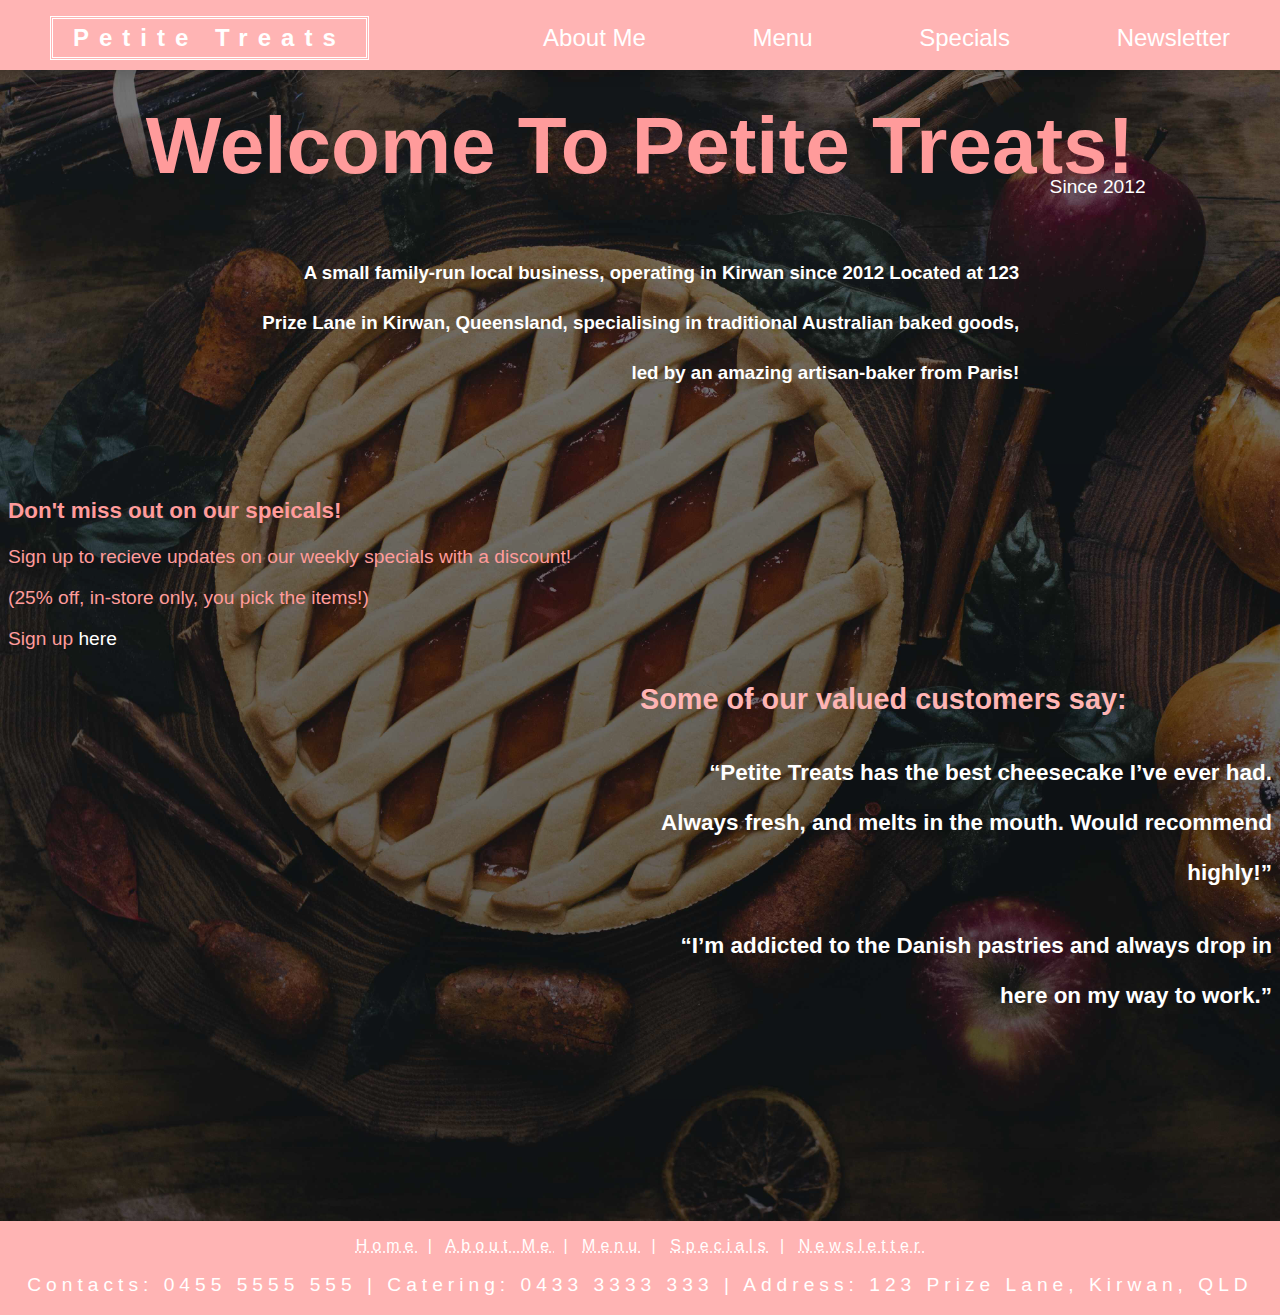
<file: index.html>
<!DOCTYPE html>
<html>
<head>
    <title>Petite Treats | Home</title>
    <link rel="stylesheet" href="style.css">
</head>
<body class="home">
<div id="header">
    <h1 class="logo"><a href="index.html">Petite Treats</a></h1>
    <ul class="nav">
        <li><a href="aboutme.html">About Me</a></li>
        <li><div class="dropdown">
            <span><a href="menu.html">Menu</a></span>
            <div class="dropdown-content">
                <p><a href="donuts.html">Donuts</a></p>
                <p><a href="vanilla.html">Vanilla Slice</a></p>
                <p><a href="randy.html">Randy Tart</a></p>
                <p><a href="custard.html">Custard Tart</a></p>
                <p><a href="raspberry.html">Raspberry Cheesecake</a></p>
                <p><a href="apple.html">Apple Cake Slice</a></p>
            </div>
        </div></li>
        <li><a href="specials.html">Specials</a></li>
        <li><a href="newsletter.html">Newsletter</a></li>
    </ul>
</div>
<div id="body">
    <h1 class="head">Welcome To Petite Treats!</h1>
    <p class="since">Since 2012</p>
    <h3 class="intro">A small family-run local business, operating in Kirwan since 2012
        Located at 123 Prize Lane in Kirwan, Queensland, specialising in traditional Australian baked goods, led by an amazing artisan-baker from Paris!</h3>
    <div id="signup">
    <h3>Don't miss out on our speicals!</h3>
    <p>Sign up to recieve updates on our weekly specials with a discount!</p>
    <p>(25% off, in-store only, you pick the items!)</p>
    <p>Sign up <a href="newsletter.html">here</a></p>
    </div>
    <div id="reviews">
    <h2 class="comment">Some of our valued customers say:</h2>
    <h3>“Petite Treats has the best cheesecake I’ve ever had. Always fresh, and melts in the mouth. Would recommend highly!”</h3>
    <h3>“I’m addicted to the Danish pastries and always drop in here on my way to work.”</h3>
    </div>
</div>
<div id="footer" class="footer">
    <p><a href="index.html">Home</a> | <a href="aboutme.html">About Me</a> | <a href="menu.html">Menu</a> |     <a href="specials.html">Specials</a> | <a href="newsletter.html">Newsletter</a></p>
    <p class="address">Contacts: 0455 5555 555 | Catering: 0433 3333 333 | Address: 123 Prize Lane, Kirwan, QLD</p>
</div>
</body>
</html>
</file>
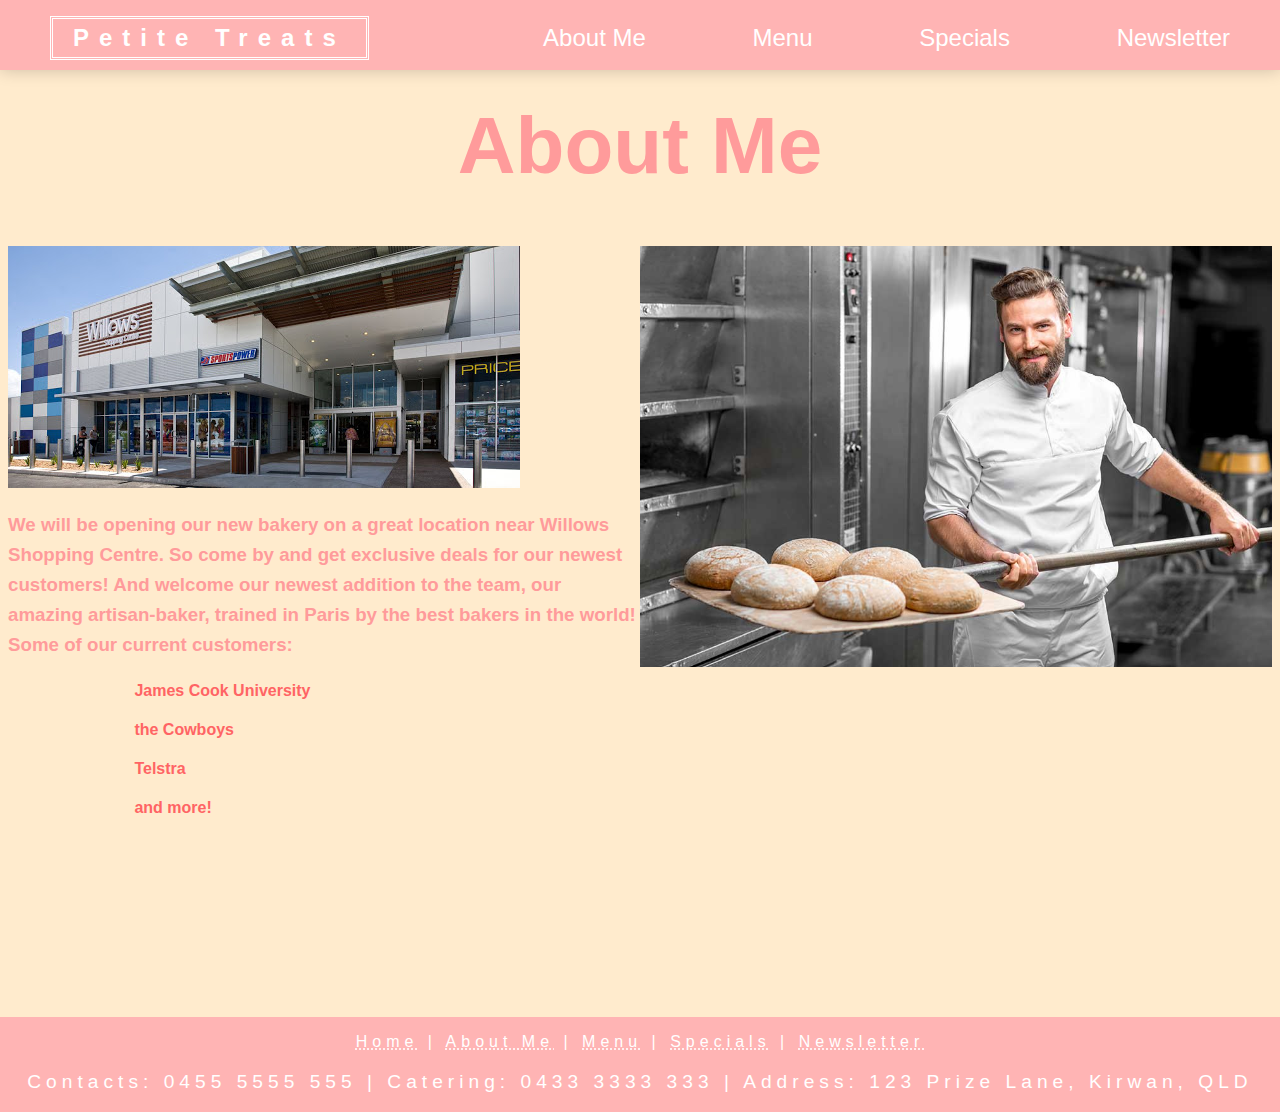
<file: aboutme.html>
<!DOCTYPE html>
<html>
<head>
    <title>Petite Treats | Aboutme</title>
    <link rel="stylesheet" href="style.css">
</head>
<body class="about">
<div id="header">
    <h1 class="logo"><a href="index.html">Petite Treats</a></h1>
    <ul class="nav">
        <li><a href="aboutme.html">About Me</a></li>
        <li><div class="dropdown">
            <span><a href="menu.html">Menu</a></span>
            <div class="dropdown-content">
                <p><a href="donuts.html">Donuts</a></p>
                <p><a href="vanilla.html">Vanilla Slice</a></p>
                <p><a href="randy.html">Randy Tart</a></p>
                <p><a href="custard.html">Custard Tart</a></p>
                <p><a href="raspberry.html">Raspberry Cheesecake</a></p>
                <p><a href="apple.html">Apple Cake Slice</a></p>
            </div>
        </div></li>
        <li><a href="specials.html">Specials</a></li>
        <li><a href="newsletter.html">Newsletter</a></li>
    </ul>
</div>
<div id="body">
    <h1 class="head">About Me</h1>
    <img src="images/willows.jpg" alt="willows" class="willows">
    <img src="images/baker.jpg" alt="baker" class="baker">
    <h3 class="about">We will be opening our new bakery on a great location near Willows Shopping Centre. So come by and get exclusive deals for our newest customers!
        And welcome our newest addition to the team, our amazing artisan-baker, trained in Paris by the best bakers in the world! Some of our current customers:</h3>
    <div class="customers">
        <h4><a href="https://www.jcu.edu.sg/">James Cook University</a></h4>
        <h4><a href="https://www.cowboys.com.au/">the Cowboys</a></h4>
        <h4><a href="https://www.telstra.com.au/">Telstra</a></h4>
        <h4><a href="#">and more!</a></h4>
    </div>
</div>
<div id="footer" class="footer">
    <p><a href="index.html">Home</a> | <a href="aboutme.html">About Me</a> | <a href="menu.html">Menu</a> | <a href="specials.html">Specials</a> | <a href="newsletter.html">Newsletter</a></p>
    <p class="address">Contacts: 0455 5555 555 | Catering: 0433 3333 333 | Address: 123 Prize Lane, Kirwan, QLD</p>
</div>
</body>
</html>
</file>
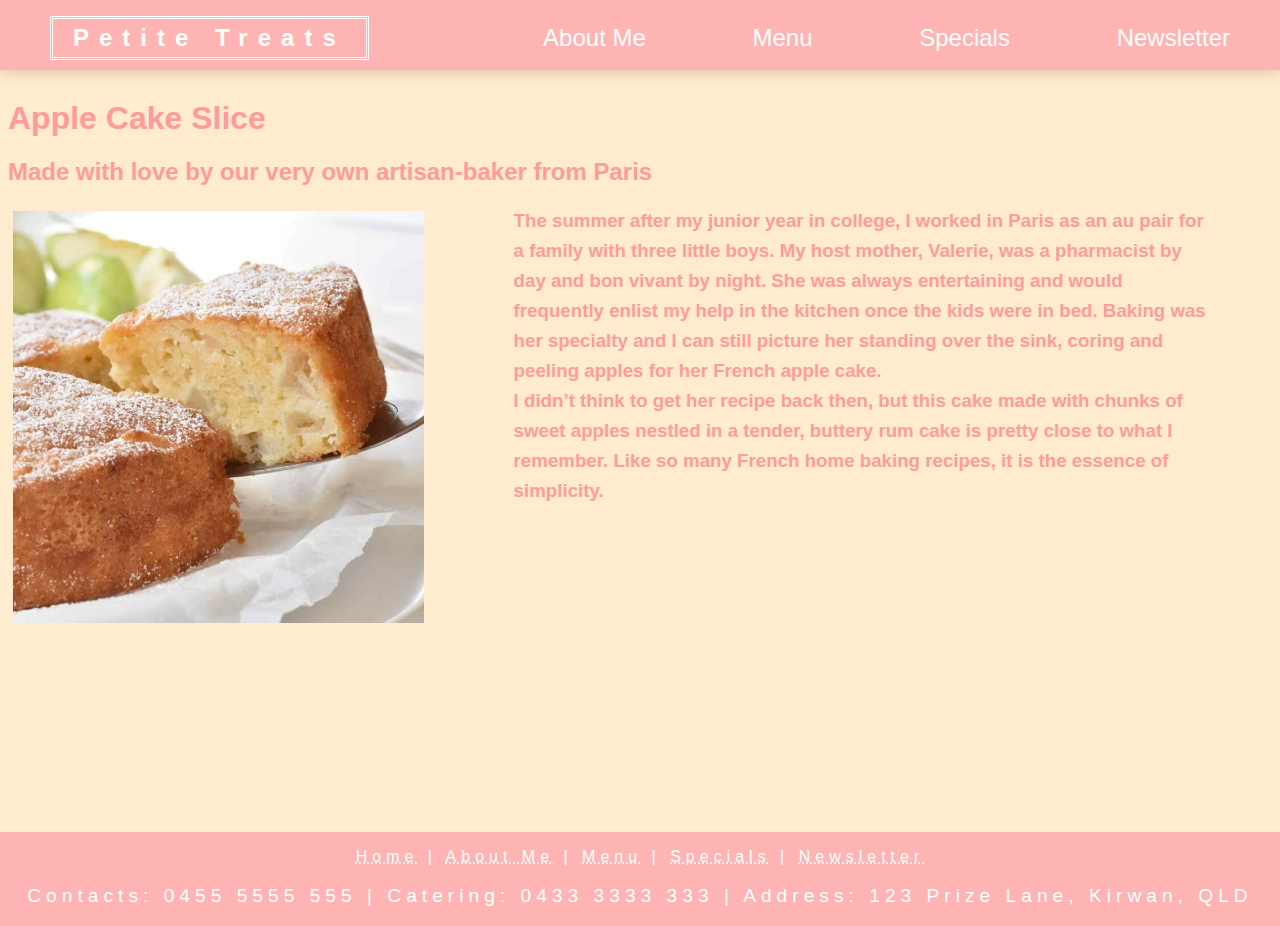
<file: apple.html>
<!DOCTYPE html>
<html>
<head>
    <title>Menu | Apple Cake Slice</title>
    <link rel="stylesheet" href="style.css">
</head>
<body class="about">
<div id="header">
    <h1 class="logo"><a href="index.html">Petite Treats</a></h1>
    <ul class="nav">
        <li><a href="aboutme.html">About Me</a></li>
        <li><div class="dropdown">
            <span><a href="menu.html">Menu</a></span>
            <div class="dropdown-content">
                <p><a href="donuts.html">Donuts</a></p>
                <p><a href="vanilla.html">Vanilla Slice</a></p>
                <p><a href="randy.html">Randy Tart</a></p>
                <p><a href="custard.html">Custard Tart</a></p>
                <p><a href="raspberry.html">Raspberry Cheesecake</a></p>
                <p><a href="apple.html">Apple Cake Slice</a></p>
            </div>
        </div></li>
        <li><a href="specials.html">Specials</a></li>
        <li><a href="newsletter.html">Newsletter</a></li>
    </ul>
</div>
<div id="body">
    <h1>Apple Cake Slice</h1>
    <h2>Made with love by our very own artisan-baker from Paris</h2>
    <div class="row">
        <div class="column">
            <img src="images/applecake.jpg" alt="apple" style="width:100%">
        </div>
    <h3 class="des">The summer after my junior year in college, I worked in Paris as an au pair for a family with three little boys. My host mother, Valerie, was a pharmacist by day and bon vivant by night. She was always entertaining and would frequently enlist my help in the kitchen once the kids were in bed. Baking was her specialty and I can still picture her standing over the sink, coring and peeling apples for her French apple cake.
    </br>I didn’t think to get her recipe back then, but this cake made with chunks of sweet apples nestled in a tender, buttery rum cake is pretty close to what I remember. Like so many French home baking recipes, it is the essence of simplicity.</h3>
    </div>
</div>
<div id="footer" class="footer">
    <p><a href="index.html">Home</a> | <a href="aboutme.html">About Me</a> | <a href="menu.html">Menu</a> | <a href="specials.html">Specials</a> | <a href="newsletter.html">Newsletter</a></p>
    <p class="address">Contacts: 0455 5555 555 | Catering: 0433 3333 333 | Address: 123 Prize Lane, Kirwan, QLD</p>
</div>
</body>
</html>
</file>
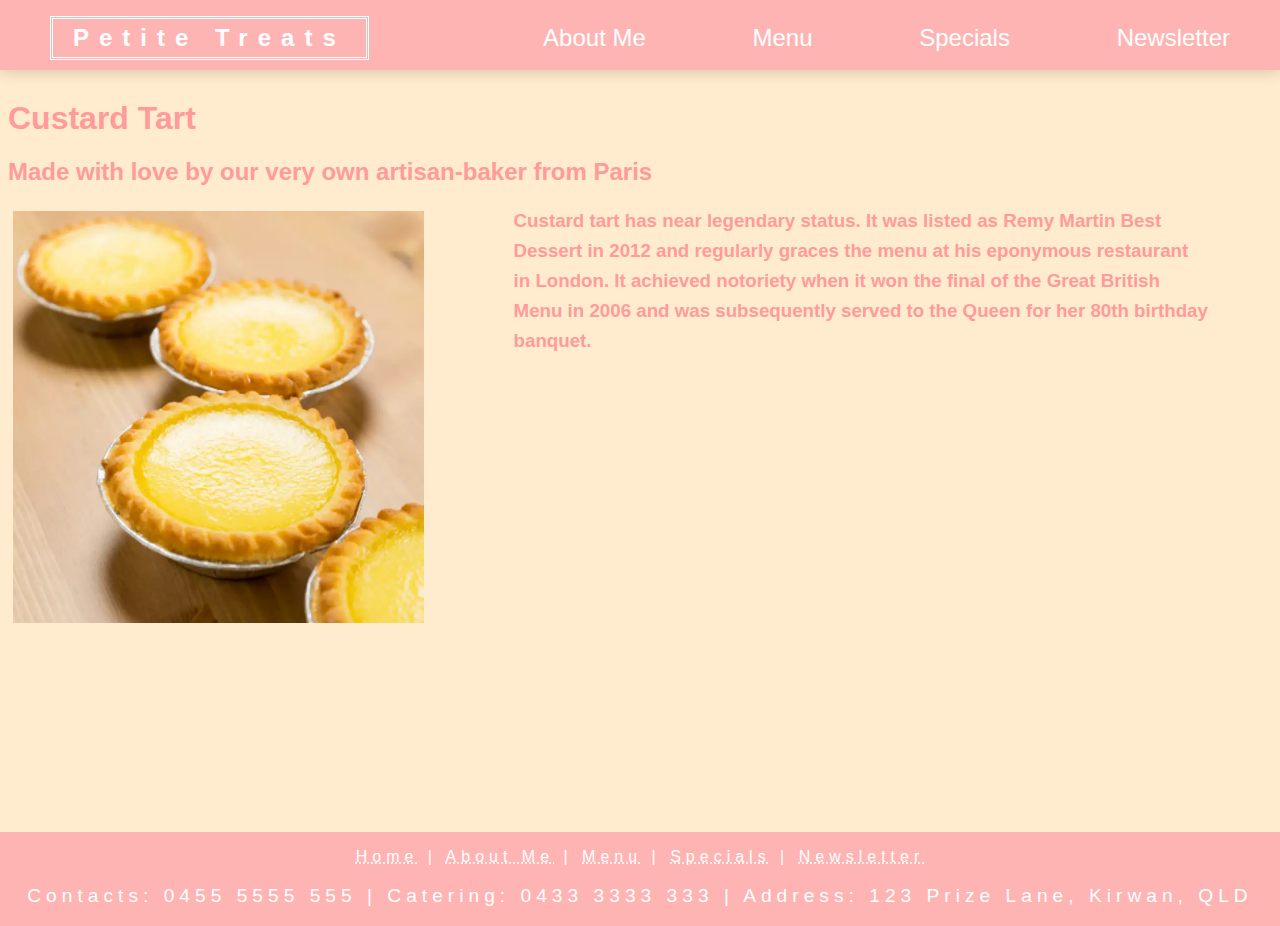
<file: custard.html>
<!DOCTYPE html>
<html>
<head>
    <title>Menu | Custard Tart</title>
    <link rel="stylesheet" href="style.css">
</head>
<body class="about">
<div id="header">
    <h1 class="logo"><a href="index.html">Petite Treats</a></h1>
    <ul class="nav">
        <li><a href="aboutme.html">About Me</a></li>
        <li><div class="dropdown">
            <span><a href="menu.html">Menu</a></span>
            <div class="dropdown-content">
                <p><a href="donuts.html">Donuts</a></p>
                <p><a href="vanilla.html">Vanilla Slice</a></p>
                <p><a href="randy.html">Randy Tart</a></p>
                <p><a href="custard.html">Custard Tart</a></p>
                <p><a href="raspberry.html">Raspberry Cheesecake</a></p>
                <p><a href="apple.html">Apple Cake Slice</a></p>
            </div>
        </div></li>
        <li><a href="specials.html">Specials</a></li>
        <li><a href="newsletter.html">Newsletter</a></li>
    </ul>
</div>
<div id="body">
    <h1>Custard Tart</h1>
    <h2>Made with love by our very own artisan-baker from Paris</h2>
    <div class="row">
        <div class="column">
            <img src="images/custardtart.jpg" alt="custard" style="width:100%">
        </div>
    <h3 class="des">Custard tart has near legendary status. It was listed as Remy Martin Best Dessert in 2012 and regularly graces the menu at his eponymous restaurant in London. It achieved notoriety when it won the final of the Great British Menu in 2006 and was subsequently served to the Queen for her 80th birthday banquet.</h3>
    </div>
</div>
<div id="footer" class="footer">
    <p><a href="index.html">Home</a> | <a href="aboutme.html">About Me</a> | <a href="menu.html">Menu</a> | <a href="specials.html">Specials</a> | <a href="newsletter.html">Newsletter</a></p>
    <p class="address">Contacts: 0455 5555 555 | Catering: 0433 3333 333 | Address: 123 Prize Lane, Kirwan, QLD</p>
</div>
</body>
</html>
</file>
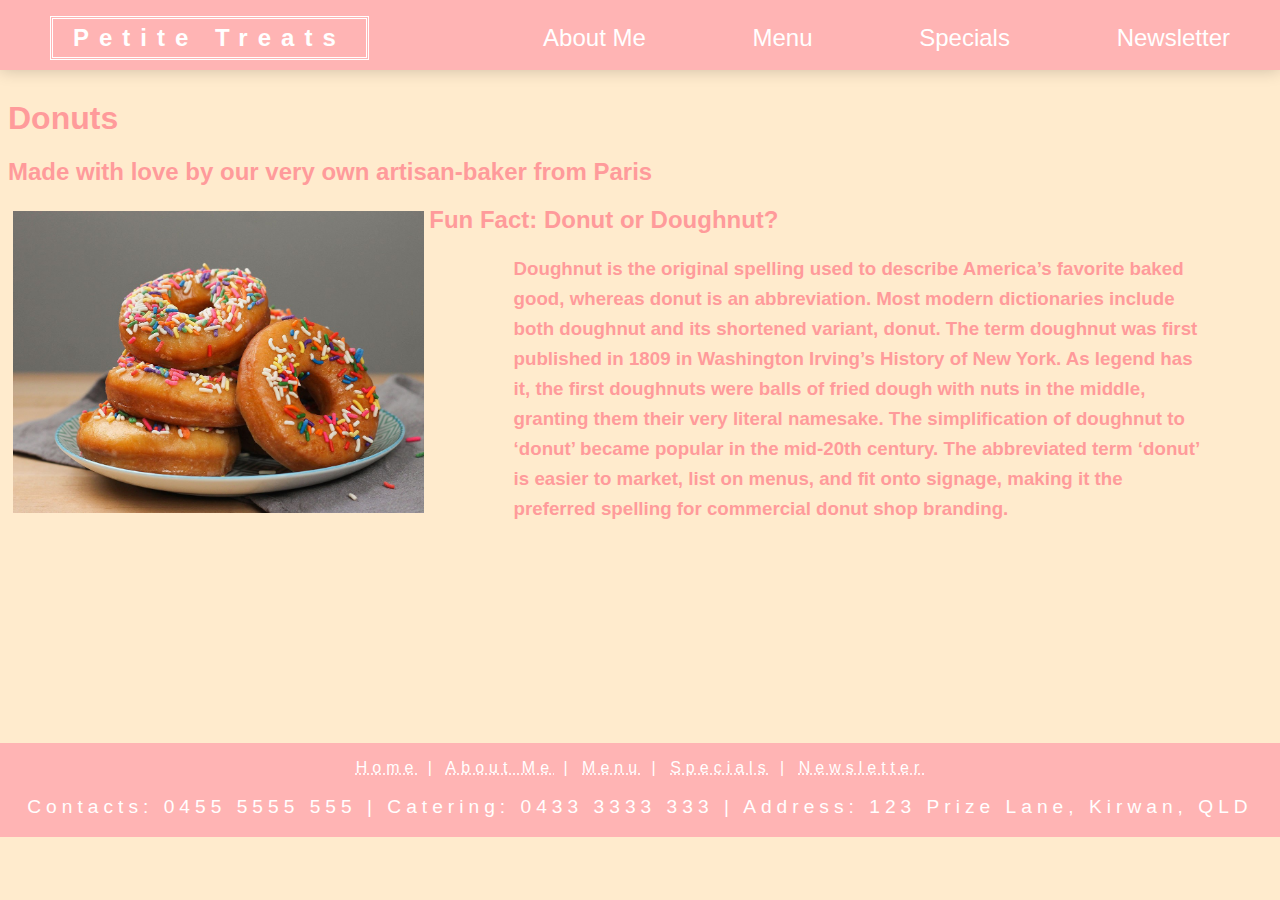
<file: donuts.html>
<!DOCTYPE html>
<html>
<head>
    <title>Menu | Donuts</title>
    <link rel="stylesheet" href="style.css">
</head>
<body class="about">
<div id="header">
    <h1 class="logo"><a href="index.html">Petite Treats</a></h1>
    <ul class="nav">
        <li><a href="aboutme.html">About Me</a></li>
        <li><div class="dropdown">
            <span><a href="menu.html">Menu</a></span>
            <div class="dropdown-content">
                <p><a href="donuts.html">Donuts</a></p>
                <p><a href="vanilla.html">Vanilla Slice</a></p>
                <p><a href="randy.html">Randy Tart</a></p>
                <p><a href="custard.html">Custard Tart</a></p>
                <p><a href="raspberry.html">Raspberry Cheesecake</a></p>
                <p><a href="apple.html">Apple Cake Slice</a></p>
            </div>
        </div></li>
        <li><a href="specials.html">Specials</a></li>
        <li><a href="newsletter.html">Newsletter</a></li>
    </ul>
</div>
<div id="body">
    <h1>Donuts</h1>
    <h2>Made with love by our very own artisan-baker from Paris</h2>
    <div class="row">
        <div class="column">
            <img src="images/donuts.jpg" alt="donuts" style="width:100%">
        </div>
    <h2>Fun Fact: Donut or Doughnut?</h2>
    <h3 class="des">Doughnut is the original spelling used to describe America’s favorite baked good, whereas donut is an abbreviation. 
        Most modern dictionaries include both doughnut and its shortened variant, donut. 
        The term doughnut was first published in 1809 in Washington Irving’s History of New York. 
        As legend has it, the first doughnuts were balls of fried dough with nuts in the middle, granting them their very literal namesake. 
        The simplification of doughnut to ‘donut’ became popular in the mid-20th century. 
        The abbreviated term ‘donut’ is easier to market, list on menus, and fit onto signage, making it the preferred spelling for commercial donut shop branding.</h3>
    </div>
</div>
<div id="footer" class="footer">
    <p><a href="index.html">Home</a> | <a href="aboutme.html">About Me</a> | <a href="menu.html">Menu</a> | <a href="specials.html">Specials</a> | <a href="newsletter.html">Newsletter</a></p>
    <p class="address">Contacts: 0455 5555 555 | Catering: 0433 3333 333 | Address: 123 Prize Lane, Kirwan, QLD</p>
</div>
</body>
</html>
</file>
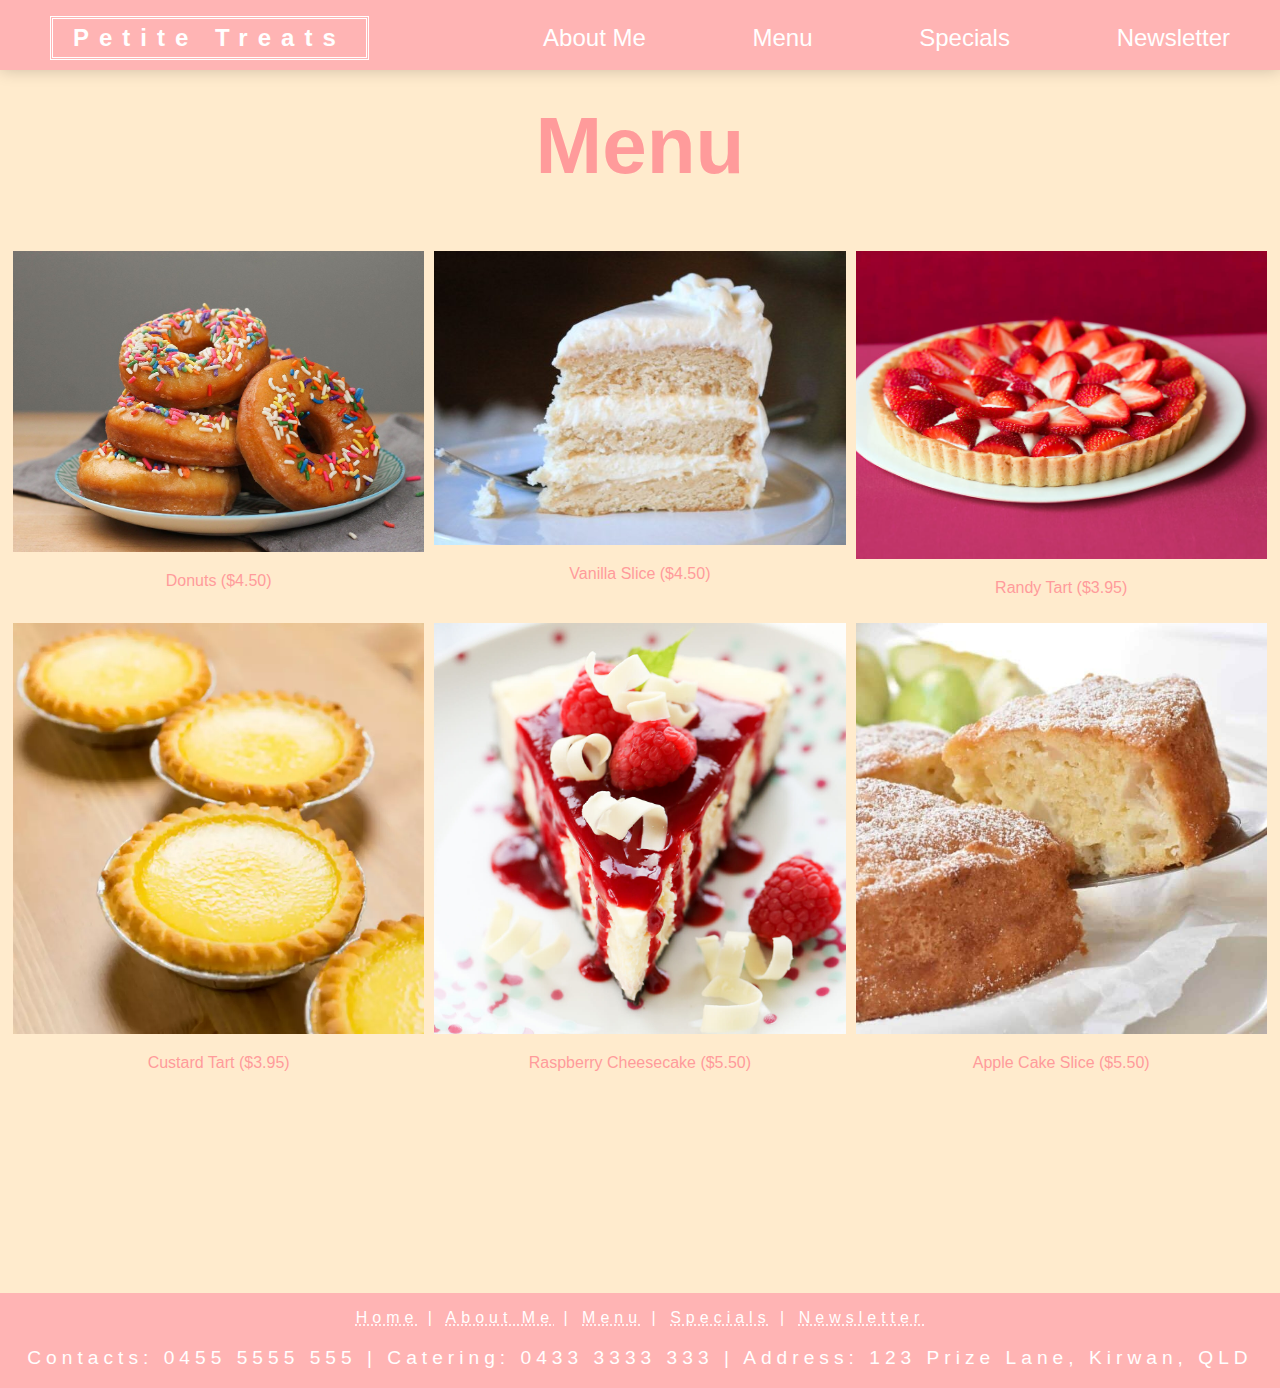
<file: menu.html>
<!DOCTYPE html>
<html>
<head>
    <title>Petite Treats | Menu</title>
    <link rel="stylesheet" href="style.css">
</head>
<body class="about">
<div id="header">
    <h1 class="logo"><a href="index.html">Petite Treats</a></h1>
    <ul class="nav">
        <li><a href="aboutme.html">About Me</a></li>
        <li><div class="dropdown">
            <span><a href="menu.html">Menu</a></span>
            <div class="dropdown-content">
                <p><a href="donuts.html">Donuts</a></p>
                <p><a href="vanilla.html">Vanilla Slice</a></p>
                <p><a href="randy.html">Randy Tart</a></p>
                <p><a href="custard.html">Custard Tart</a></p>
                <p><a href="raspberry.html">Raspberry Cheesecake</a></p>
                <p><a href="apple.html">Apple Cake Slice</a></p>
            </div>
        </div></li>
        <li><a href="specials.html">Specials</a></li>
        <li><a href="newsletter.html">Newsletter</a></li>
    </ul>
</div>
<div id="body">
    <h1 class="head">Menu</h1>
    <div class="row">
        <div class="column">
            <a href="donuts.html"><img src="images/donuts.jpg" alt="donuts" style="width:100%"></a>
            <p>Donuts ($4.50)</p>
        </div>
        <div class="column">
            <a href="vanilla.html"><img src="images/vanilla.jpg" alt="vanilla" style="width:100%"></a>
            <p>Vanilla Slice ($4.50)</p>
        </div>
        <div class="column">
            <a href="randy.html"><img src="images/randytart.jpg" alt="randy" style="width:100%"></a>
            <p>Randy Tart ($3.95)</p>
        </div>
    </div>
    <div class="row">
        <div class="column">
            <a href="custard.html"><img src="images/custardtart.jpg" alt="custard" style="width:100%"></a>
            <p>Custard Tart ($3.95)</p>
        </div>
        <div class="column"mn>
            <a href="raspberry.html"><img src="images/raspberry.jpg" alt="raspberry" style="width:100%"></a>
            <p>Raspberry Cheesecake ($5.50)</p>
        </div>
        <div class="column">
            <a href="apple.html"><img src="images/applecake.jpg" alt="apple" style="width:100%"></a>
            <p>Apple Cake Slice ($5.50)</p>
        </div>
    </div>
</div>
<div id="footer" class="footer">
    <p><a href="index.html">Home</a> | <a href="aboutme.html">About Me</a> | <a href="menu.html">Menu</a> | <a href="specials.html">Specials</a> | <a href="newsletter.html">Newsletter</a></p>
    <p class="address">Contacts: 0455 5555 555 | Catering: 0433 3333 333 | Address: 123 Prize Lane, Kirwan, QLD</p>
</div>
</body>
</html>
</file>
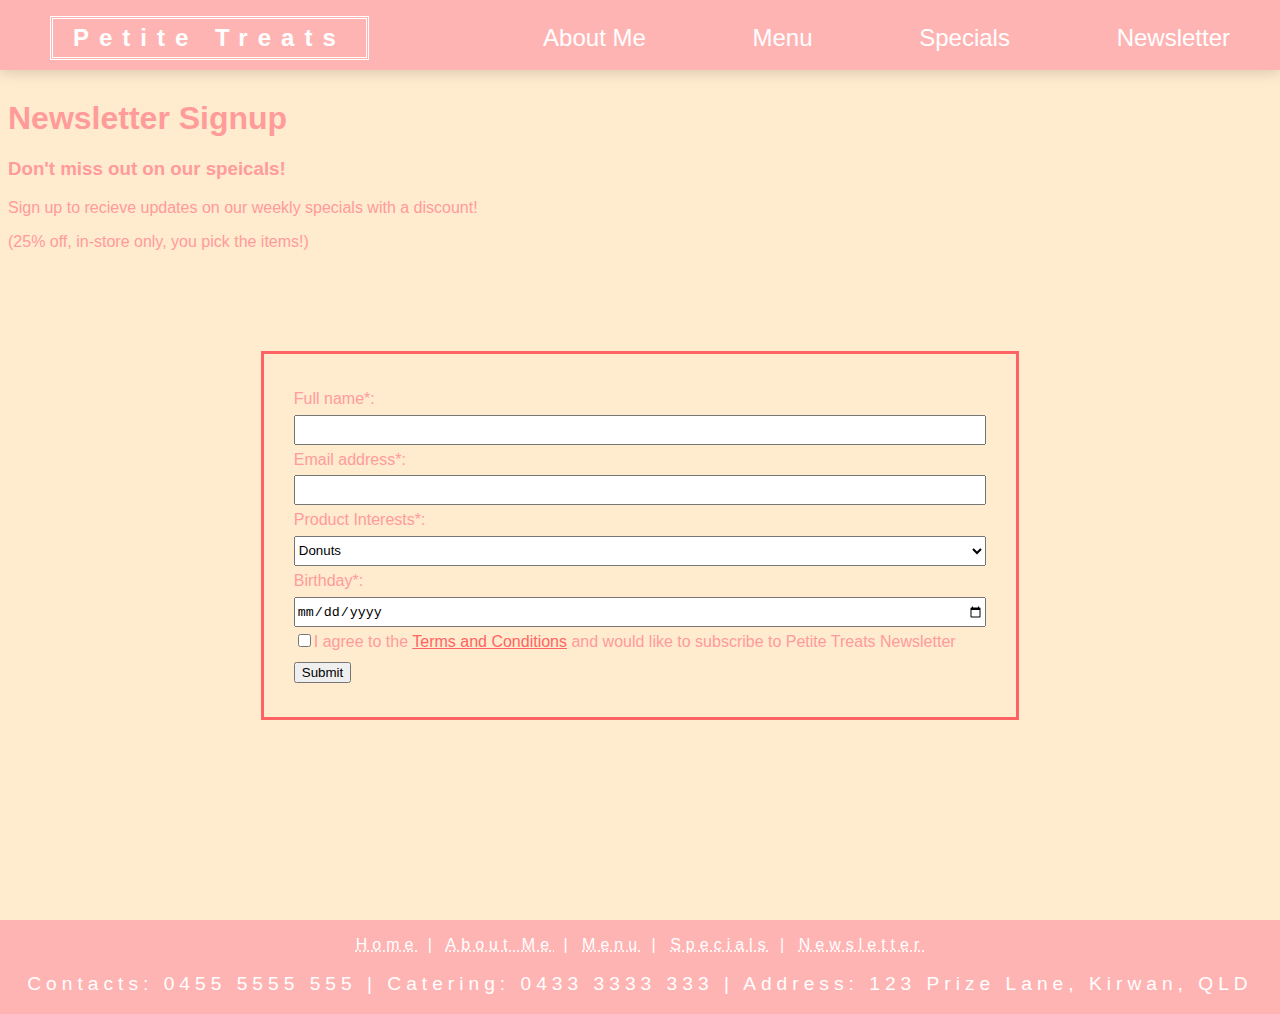
<file: newsletter.html>
<!DOCTYPE html>
<html>
<head>
    <title>Petite Treats | Newsletter</title>
    <link rel="stylesheet" href="style.css">
    <script type="text/javascript" src="formvalidation.js"></script>
</head>
<body class="about">
<div id="header">
    <h1 class="logo"><a href="index.html">Petite Treats</a></h1>
    <ul class="nav">
        <li><a href="aboutme.html">About Me</a></li>
        <li><div class="dropdown">
            <span><a href="menu.html">Menu</a></span>
            <div class="dropdown-content">
                <p><a href="donuts.html">Donuts</a></p>
                <p><a href="vanilla.html">Vanilla Slice</a></p>
                <p><a href="randy.html">Randy Tart</a></p>
                <p><a href="custard.html">Custard Tart</a></p>
                <p><a href="raspberry.html">Raspberry Cheesecake</a></p>
                <p><a href="apple.html">Apple Cake Slice</a></p>
            </div>
        </div></li>
        <li><a href="specials.html">Specials</a></li>
        <li><a href="newsletter.html">Newsletter</a></li>
    </ul>
</div>
<div id="body">
    <h1>Newsletter Signup</h1>
    <h3>Don't miss out on our speicals!</h3>
    <p>Sign up to recieve updates on our weekly specials with a discount!</p>
    <p>(25% off, in-store only, you pick the items!)</p>
    <form id="form" name="form" method="POST" onsubmit="return formValidate()">
        <label for="name">Full name*: </label></br>
        <input type="text" required name="name" id="box"></br>
        <label for="email">Email address*: </label></br>
        <input type="text" required name="email" id="box"></br>
        <label for="interest">Product Interests*: </label></br>
        <select for="interest" name="interest" id="box">
            <option value="Donuts">Donuts</option>
            <option value="Cakes">Cakes</option>
            <option value="Tarts">Tarts</option>
        </select></br>
        <label for="date">Birthday*: </label></br>
        <input type="date" required name="birthday" id="box"></br>
        <label><input type="checkbox" required name="agree" value="agree">I agree to the <a href="#">Terms and Conditions</a> and would like to subscribe to Petite Treats Newsletter</label></br>
        <input type="submit" value="Submit">
    </form>
</div>
<div id="footer" class="footer">
    <p><a href="index.html">Home</a> | <a href="aboutme.html">About Me</a> | <a href="menu.html">Menu</a> | <a href="specials.html">Specials</a> | <a href="newsletter.html">Newsletter</a></p>
    <p class="address">Contacts: 0455 5555 555 | Catering: 0433 3333 333 | Address: 123 Prize Lane, Kirwan, QLD</p>
</div>
</body>
</html>
</file>
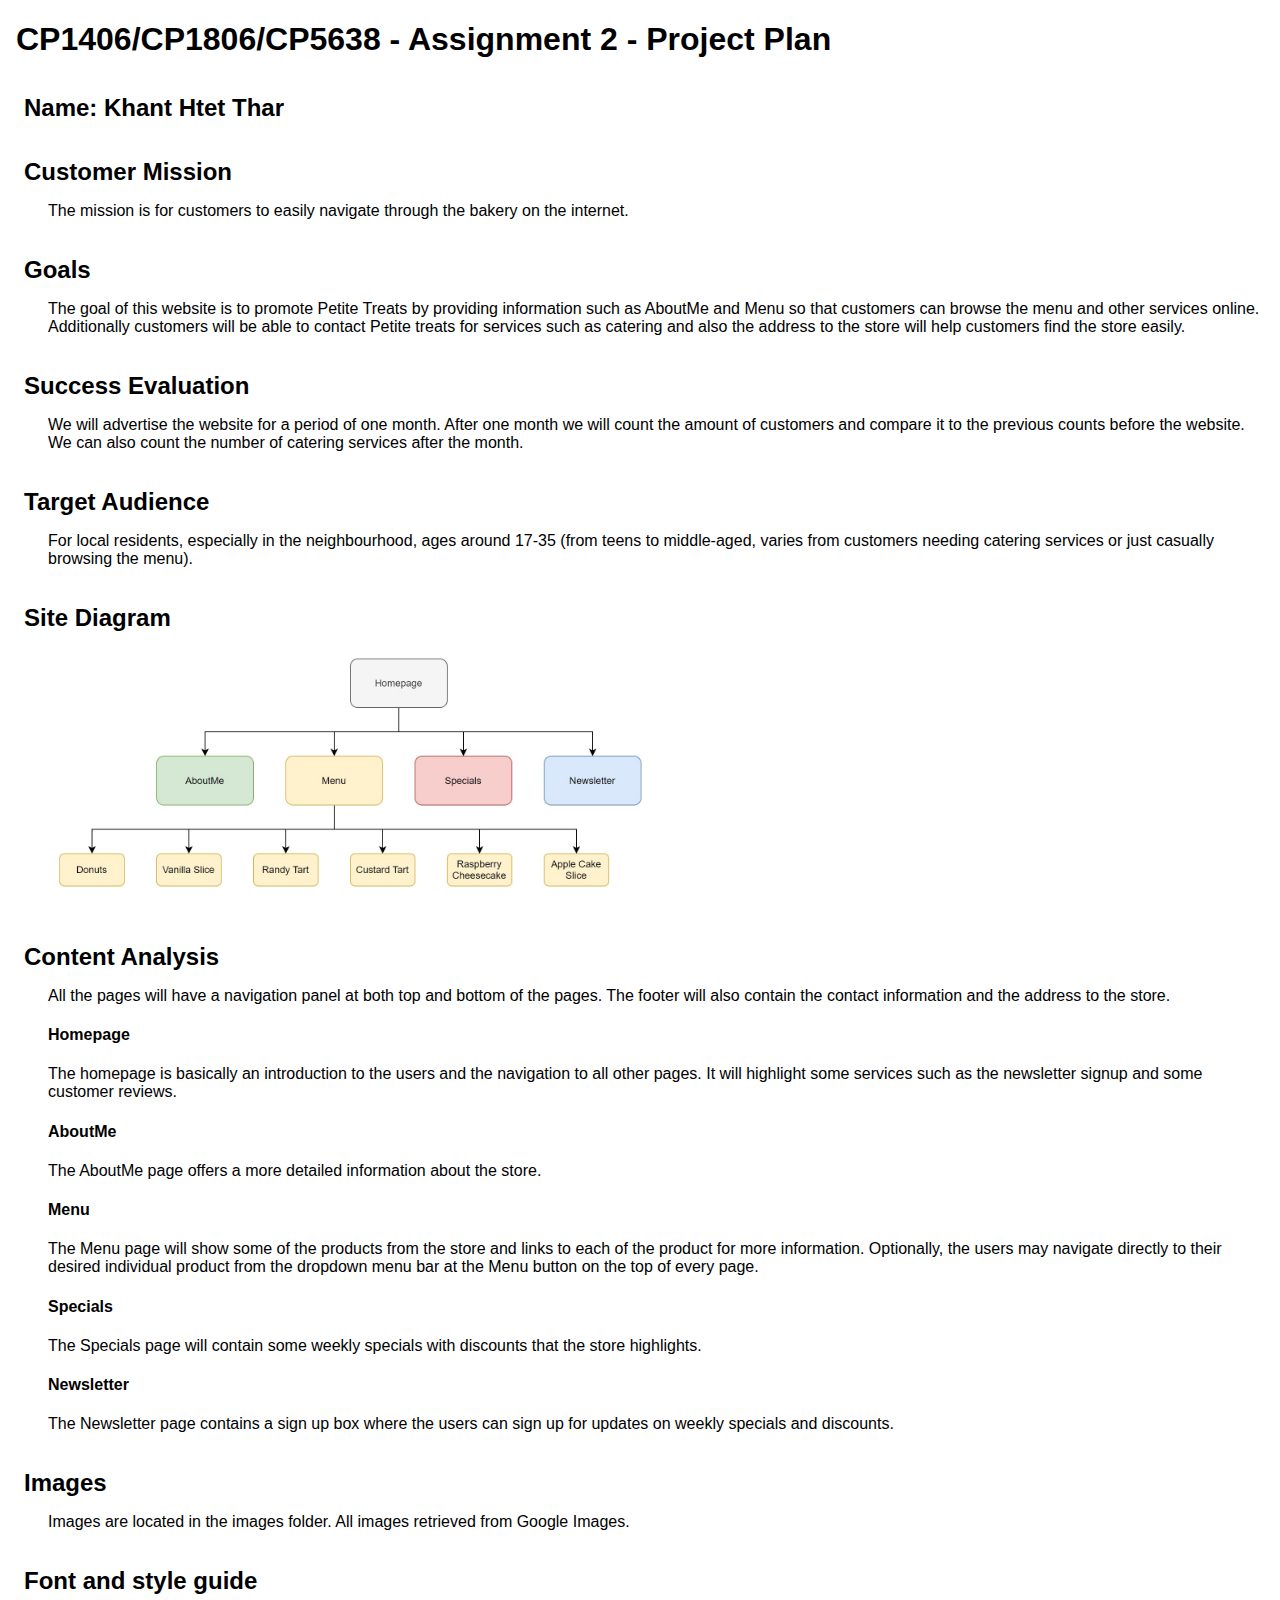
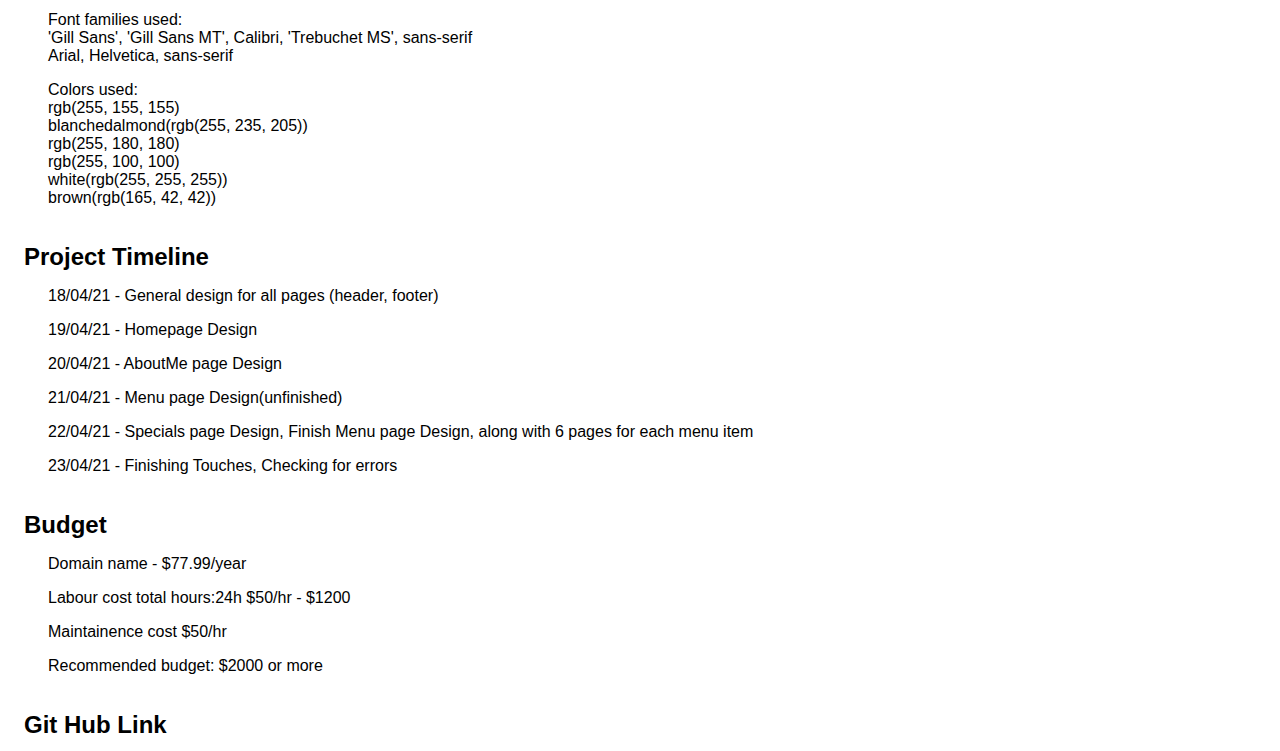
<file: plan.html>
<!doctype html>
<html>
<head>
<title>Assignment 2 Project Plan for Petite Treats by Khant Htet Thar</title>
 <style type="text/css">
  body { font-family: Arial; margin-left: 3em; }
  h1, h2 { margin-left: -1em; }
  h2 { margin-top: 1.5em; margin-bottom: 0.5em; }
 </style>
</head>
 
<body>
<h1>CP1406/CP1806/CP5638 - Assignment 2 - Project Plan</h1>
<h2>Name: Khant Htet Thar</h2>
<h2>Customer Mission</h2>
<p>The mission is for customers to easily navigate through the bakery on the internet.</p>
<p></p>
<h2>Goals</h2>
<p>The goal of this website is to promote Petite Treats by providing information such as AboutMe and Menu 
    so that customers can browse the menu and other services online. Additionally customers will be able to
    contact Petite treats for services such as catering and also the address to the store will help customers
    find the store easily.
</p>
<h2>Success Evaluation</h2>
<p>
    We will advertise the website for a period of one month. After one month we will count the amount of customers
    and compare it to the previous counts before the website. We can also count the number of catering services after
    the month.
</p>
<h2>Target Audience</h2>
<p>For local residents, especially in the neighbourhood, ages around 17-35 (from teens to middle-aged, varies from 
    customers needing catering services or just casually browsing the menu).
</p>
<h2>Site Diagram</h2>
<p><img src="images/flowchart.jpg" alt="Site Flowchart" width="50%"></p>
<h2>Content Analysis</h2>
<p>All the pages will have a navigation panel at both top and bottom of the pages. The footer will also contain the contact information 
    and the address to the store.</p>
</p>
<h4>Homepage</h4>
<p>The homepage is basically an introduction to the users and the navigation to all other pages. 
    It will highlight some services such as the newsletter signup and some customer reviews.</p>
<h4>AboutMe</h4>
<p>The AboutMe page offers a more detailed information about the store.</p>
<h4>Menu</h4>
<p>The Menu page will show some of the products from the store and links to each of the product for more information. 
    Optionally, the users may navigate directly to their desired individual product from the dropdown menu bar at the Menu button 
    on the top of every page.</p>
<h4>Specials</h4>
<p>The Specials page will contain some weekly specials with discounts that the store highlights.</p>
<h4>Newsletter</h4>
<p>The Newsletter page contains a sign up box where the users can sign up for updates on weekly specials and discounts.</p>
<h2>Images</h2>
<p>Images are located in the images folder. All images retrieved from Google Images.</p>
<h2>Font and style guide</h2>
<p>Font families used:</br>'Gill Sans', 'Gill Sans MT', Calibri, 'Trebuchet MS', sans-serif</br>Arial, Helvetica, sans-serif</p>
<p>Colors used:
</br>rgb(255, 155, 155)
</br>blanchedalmond(rgb(255, 235, 205))
</br>rgb(255, 180, 180)
</br>rgb(255, 100, 100)
</br>white(rgb(255, 255, 255))
</br>brown(rgb(165, 42, 42))</p>
<h2>Project Timeline</h2>
<p>18/04/21 - General design for all pages (header, footer)</p>
<p>19/04/21 - Homepage Design</p>
<p>20/04/21 - AboutMe page Design</p>
<p>21/04/21 - Menu page Design(unfinished)</p>
<p>22/04/21 - Specials page Design, Finish Menu page Design, along with 6 pages for each menu item</p>
<p>23/04/21 - Finishing Touches, Checking for errors</p>
<h2>Budget</h2>
<p>Domain name - $77.99/year</p>
<p>Labour cost total hours:24h $50/hr - $1200</p>
<p>Maintainence cost $50/hr</p>
<p>Recommended budget: $2000 or more</p>
<p></p>
<h2>Git Hub Link</h2>
</body>
</html>
</file>
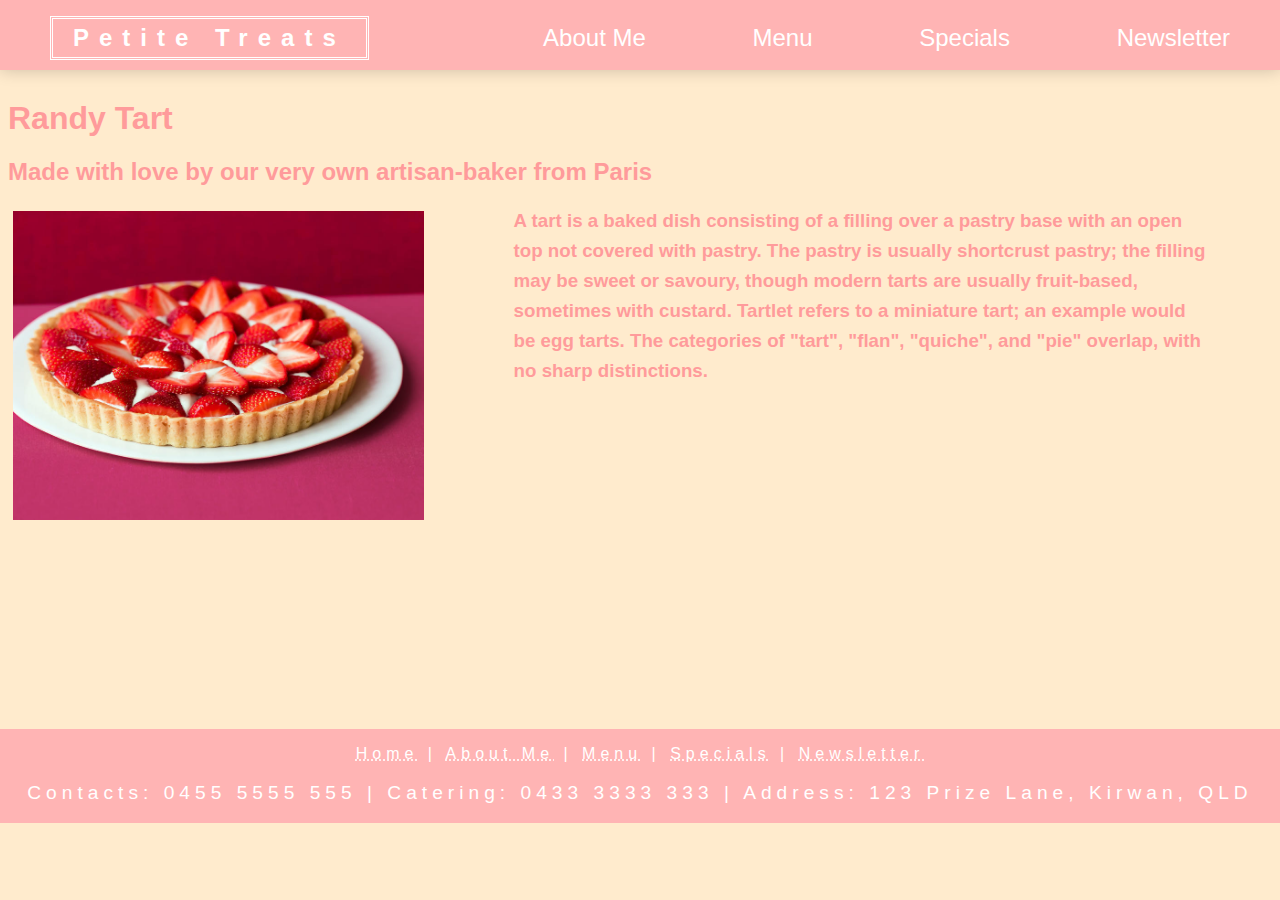
<file: randy.html>
<!DOCTYPE html>
<html>
<head>
    <title>Menu | Randy Tart</title>
    <link rel="stylesheet" href="style.css">
</head>
<body class="about">
<div id="header">
    <h1 class="logo"><a href="index.html">Petite Treats</a></h1>
    <ul class="nav">
        <li><a href="aboutme.html">About Me</a></li>
        <li><div class="dropdown">
            <span><a href="menu.html">Menu</a></span>
            <div class="dropdown-content">
                <p><a href="donuts.html">Donuts</a></p>
                <p><a href="vanilla.html">Vanilla Slice</a></p>
                <p><a href="randy.html">Randy Tart</a></p>
                <p><a href="custard.html">Custard Tart</a></p>
                <p><a href="raspberry.html">Raspberry Cheesecake</a></p>
                <p><a href="apple.html">Apple Cake Slice</a></p>
            </div>
        </div></li>
        <li><a href="specials.html">Specials</a></li>
        <li><a href="newsletter.html">Newsletter</a></li>
    </ul>
</div>
<div id="body">
    <h1>Randy Tart</h1>
    <h2>Made with love by our very own artisan-baker from Paris</h2>
    <div class="row">
        <div class="column">
            <img src="images/randytart.jpg" alt="randy" style="width:100%">
        </div>
    <h3 class="des">A tart is a baked dish consisting of a filling over a pastry base with an open top not covered with pastry. The pastry is usually shortcrust pastry; the filling may be sweet or savoury, though modern tarts are usually fruit-based, sometimes with custard. Tartlet refers to a miniature tart; an example would be egg tarts. The categories of "tart", "flan", "quiche", and "pie" overlap, with no sharp distinctions.</h3>
    </div>
</div>
<div id="footer" class="footer">
    <p><a href="index.html">Home</a> | <a href="aboutme.html">About Me</a> | <a href="menu.html">Menu</a> | <a href="specials.html">Specials</a> | <a href="newsletter.html">Newsletter</a></p>
    <p class="address">Contacts: 0455 5555 555 | Catering: 0433 3333 333 | Address: 123 Prize Lane, Kirwan, QLD</p>
</div>
</body>
</html>
</file>
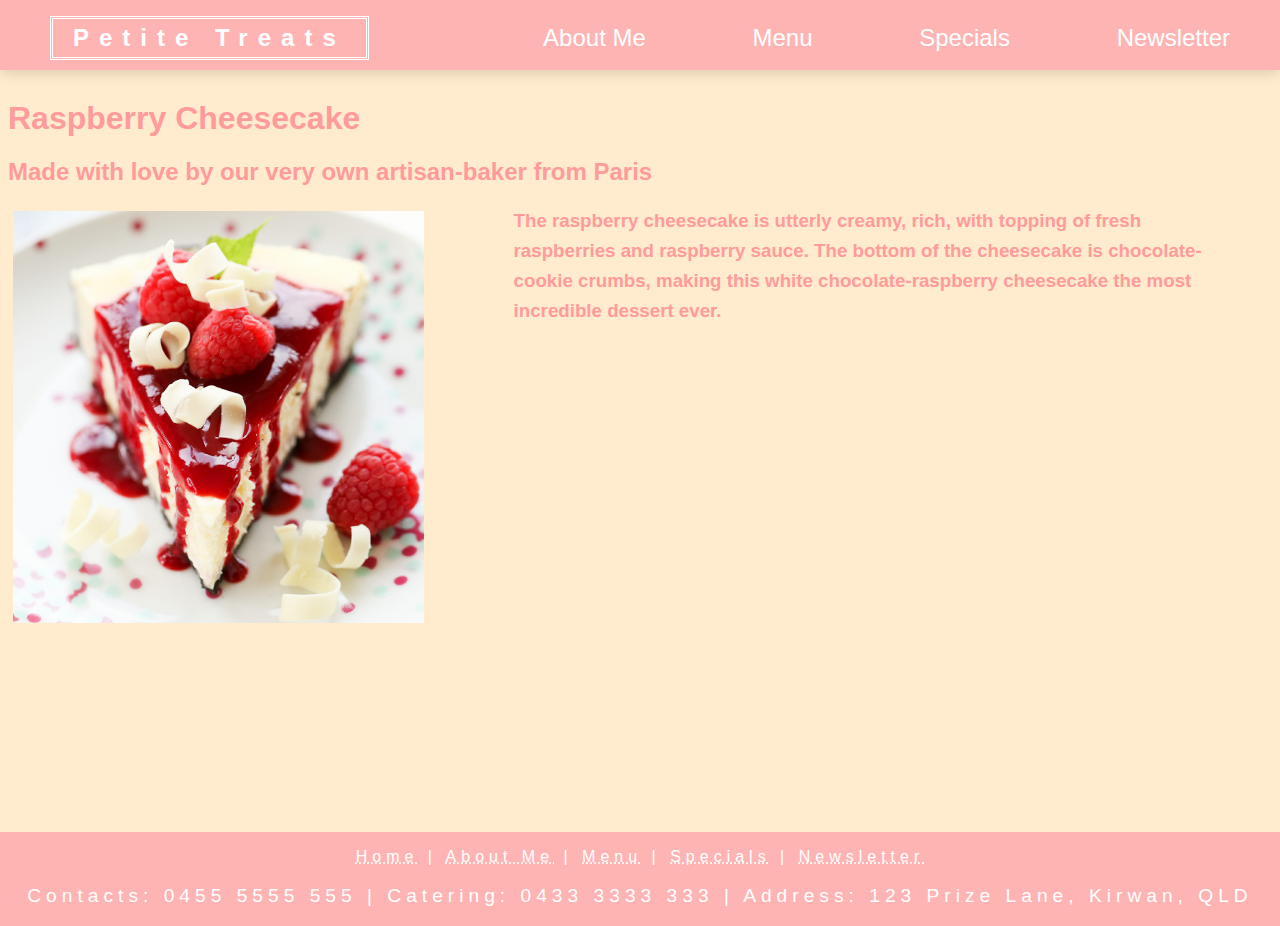
<file: raspberry.html>
<!DOCTYPE html>
<html>
<head>
    <title>Menu | Raspberry Cheesecake</title>
    <link rel="stylesheet" href="style.css">
</head>
<body class="about">
<div id="header">
    <h1 class="logo"><a href="index.html">Petite Treats</a></h1>
    <ul class="nav">
        <li><a href="aboutme.html">About Me</a></li>
        <li><div class="dropdown">
            <span><a href="menu.html">Menu</a></span>
            <div class="dropdown-content">
                <p><a href="donuts.html">Donuts</a></p>
                <p><a href="vanilla.html">Vanilla Slice</a></p>
                <p><a href="randy.html">Randy Tart</a></p>
                <p><a href="custard.html">Custard Tart</a></p>
                <p><a href="raspberry.html">Raspberry Cheesecake</a></p>
                <p><a href="apple.html">Apple Cake Slice</a></p>
            </div>
        </div></li>
        <li><a href="specials.html">Specials</a></li>
        <li><a href="newsletter.html">Newsletter</a></li>
    </ul>
</div>
<div id="body">
    <h1>Raspberry Cheesecake</h1>
    <h2>Made with love by our very own artisan-baker from Paris</h2>
    <div class="row">
        <div class="column">
            <img src="images/raspberry.jpg" alt="raspberry" style="width:100%">
        </div>
    <h3 class="des">The raspberry cheesecake is utterly creamy, rich, with topping of fresh raspberries and raspberry sauce.

        The bottom of the cheesecake is chocolate-cookie crumbs, making this white chocolate-raspberry cheesecake the most incredible dessert ever.</h3>
    </div>
</div>
<div id="footer" class="footer">
    <p><a href="index.html">Home</a> | <a href="aboutme.html">About Me</a> | <a href="menu.html">Menu</a> | <a href="specials.html">Specials</a> | <a href="newsletter.html">Newsletter</a></p>
    <p class="address">Contacts: 0455 5555 555 | Catering: 0433 3333 333 | Address: 123 Prize Lane, Kirwan, QLD</p>
</div>
</body>
</html>
</file>
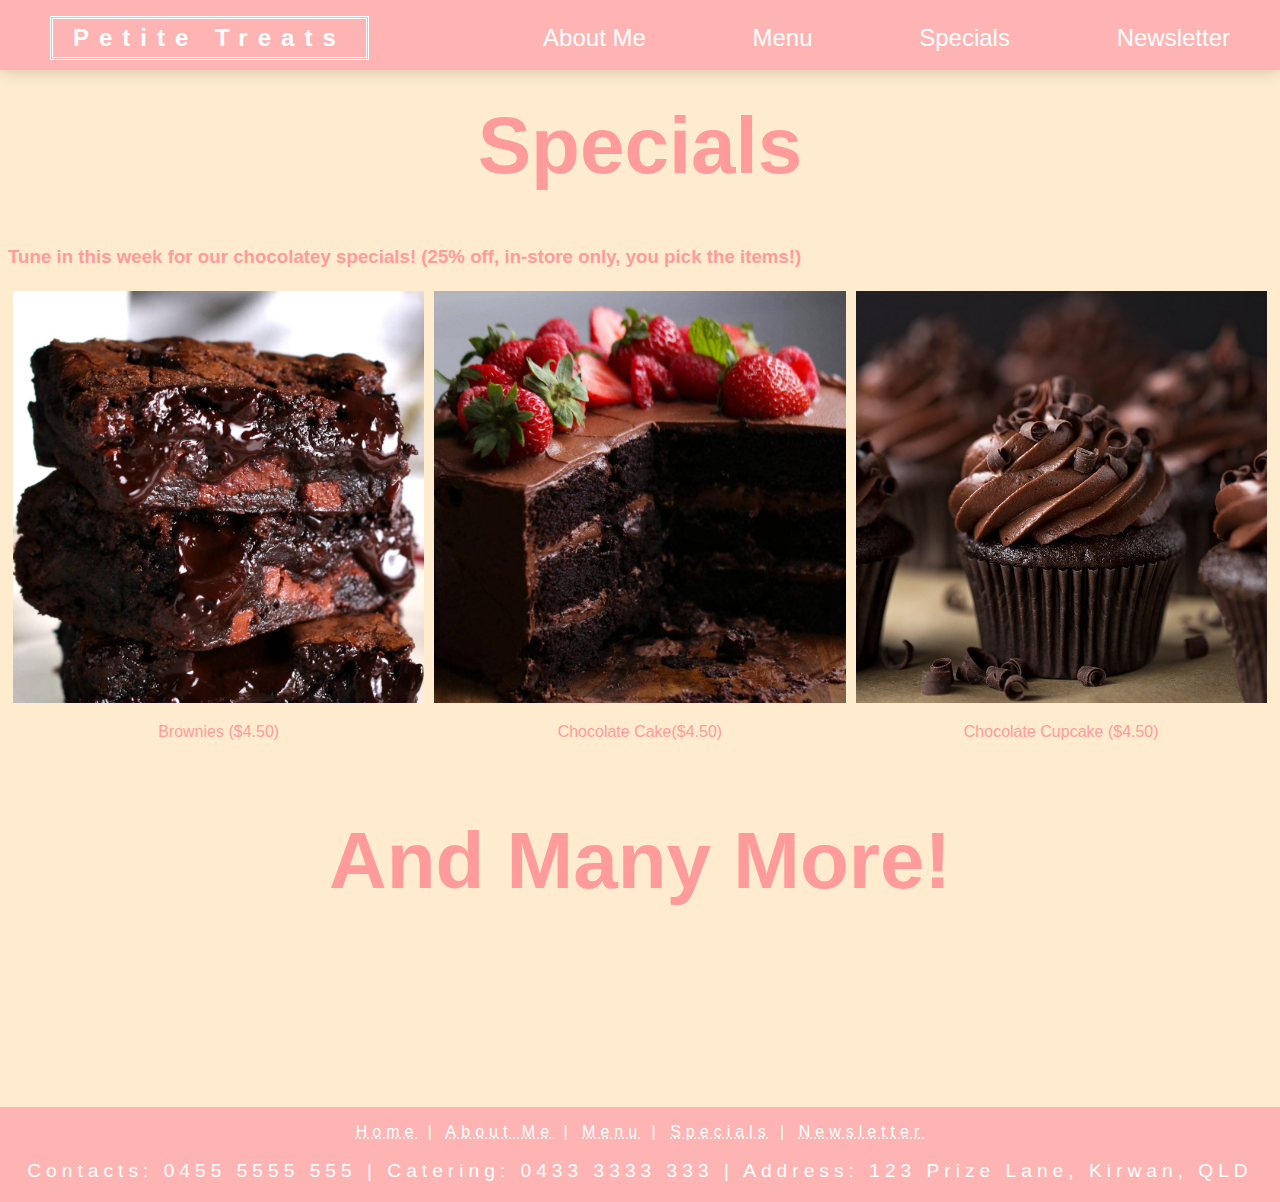
<file: specials.html>
<!DOCTYPE html>
<html>
<head>
    <title>Petite Treats | Specials</title>
    <link rel="stylesheet" href="style.css">
</head>
<body class="about">
<div id="header">
    <h1 class="logo"><a href="index.html">Petite Treats</a></h1>
    <ul class="nav">
        <li><a href="aboutme.html">About Me</a></li>
        <li><div class="dropdown">
            <span><a href="menu.html">Menu</a></span>
            <div class="dropdown-content">
                <p><a href="donuts.html">Donuts</a></p>
                <p><a href="vanilla.html">Vanilla Slice</a></p>
                <p><a href="randy.html">Randy Tart</a></p>
                <p><a href="custard.html">Custard Tart</a></p>
                <p><a href="raspberry.html">Raspberry Cheesecake</a></p>
                <p><a href="apple.html">Apple Cake Slice</a></p>
            </div>
        </div></li>
        <li><a href="specials.html">Specials</a></li>
        <li><a href="newsletter.html">Newsletter</a></li>
    </ul>
</div>
<div id="body">
    <h1 class="head">Specials</h1>
    <h3>Tune in this week for our chocolatey specials! (25% off, in-store only, you pick the items!)</h3>
    <div class="row">
        <div class="column">
            <img src="images/brownies.jpg" alt="brownies" style="width:100%">
            <p>Brownies ($4.50)</p>
        </div>
        <div class="column">
            <img src="images/chocolate.jpg" alt="chocolate" style="width:100%">
            <p>Chocolate Cake($4.50)</p>
        </div>
        <div class="column">
            <img src="images/cupcake.jpg" alt="cupcake" style="width:100%">
            <p>Chocolate Cupcake ($4.50)</p>
        </div>
    </div>
    <h1 class="head"><a href="#">And Many More!</a></h1>
</div>
<div id="footer" class="footer">
    <p><a href="index.html">Home</a> | <a href="aboutme.html">About Me</a> | <a href="menu.html">Menu</a> | <a href="specials.html">Specials</a> | <a href="newsletter.html">Newsletter</a></p>
    <p class="address">Contacts: 0455 5555 555 | Catering: 0433 3333 333 | Address: 123 Prize Lane, Kirwan, QLD</p>
</div>
</body>
</html>
</file>
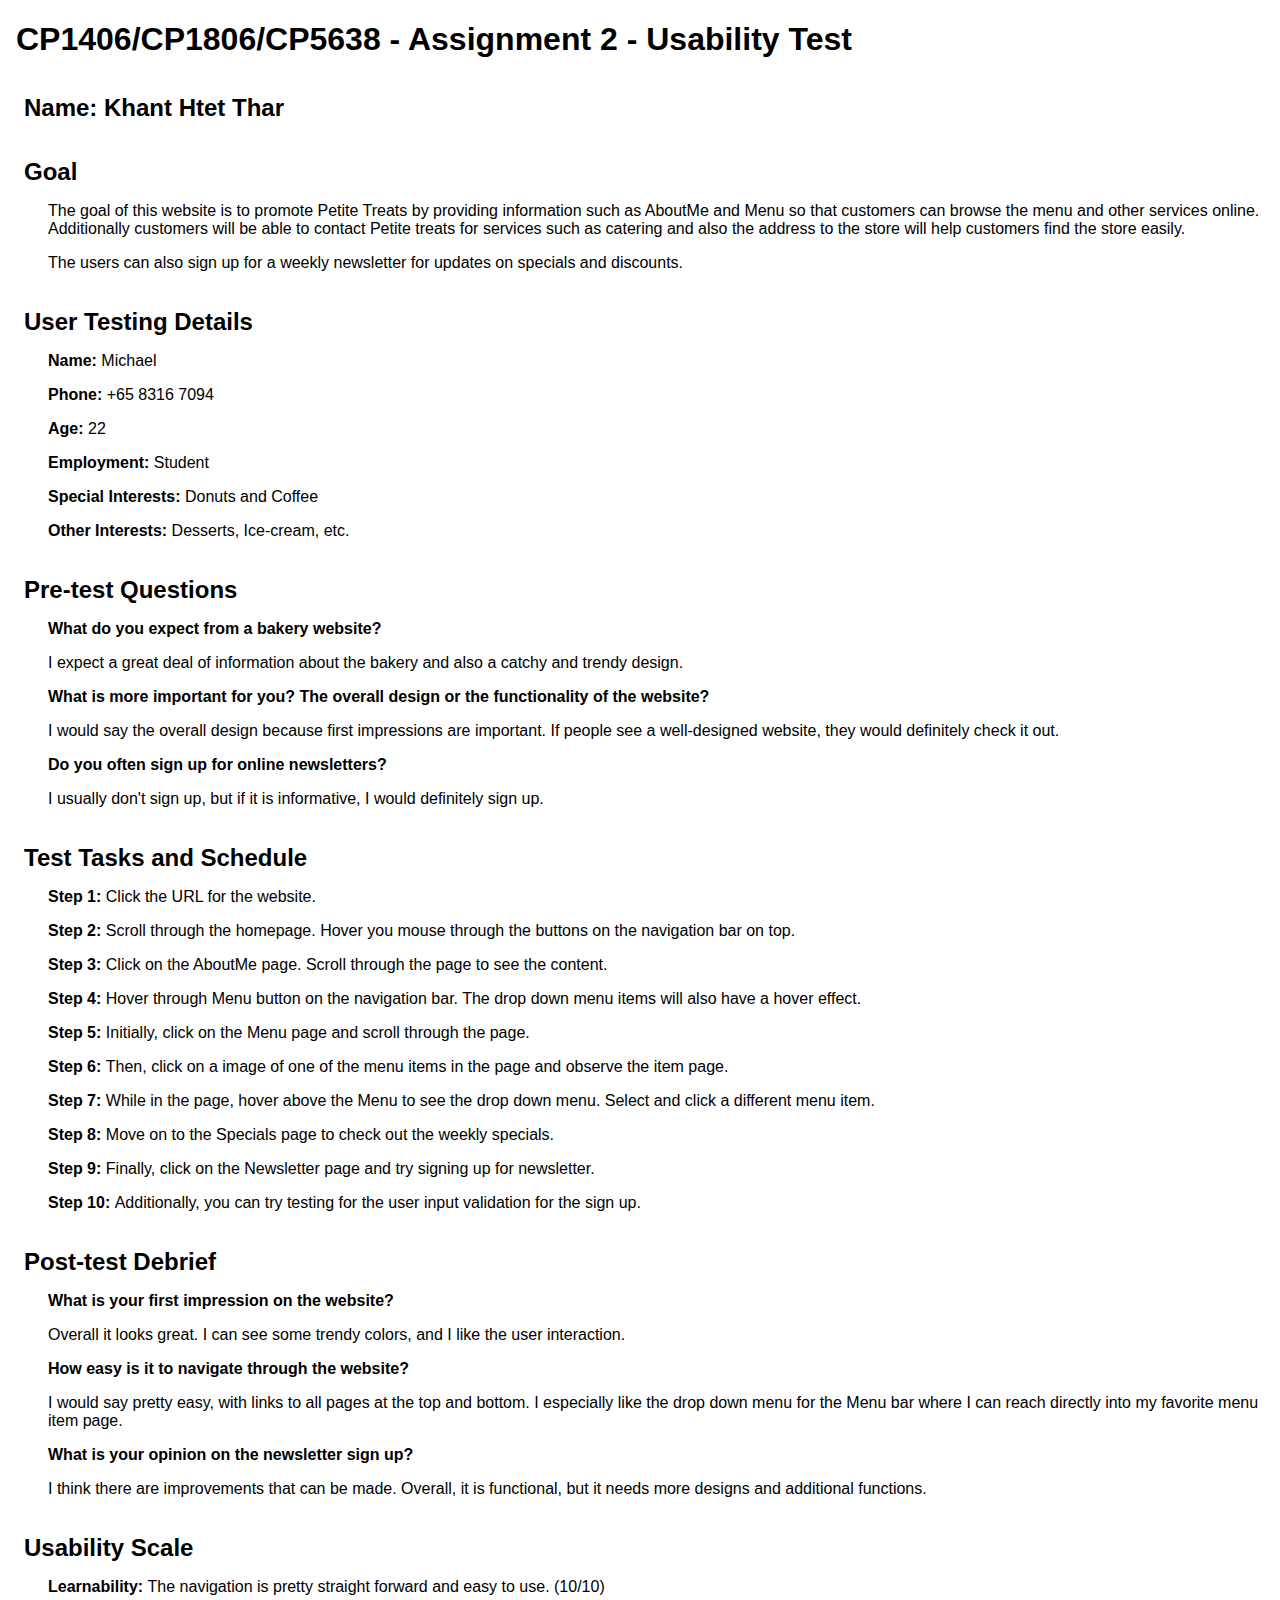
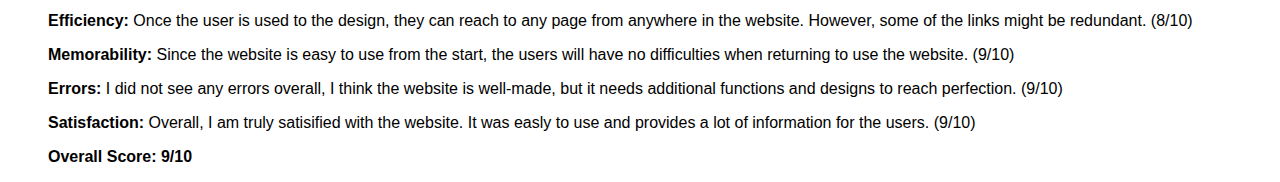
<file: usabilitytest.html>
<!doctype html>
<html>
<head>
<title>Assignment 2 Usability Test for Petite Treats by Khant Htet Thar</title>
 <style type="text/css">
  body { font-family: Arial; margin-left: 3em; }
  h1, h2 { margin-left: -1em; }
  h2 { margin-top: 1.5em; margin-bottom: 0.5em; }
 </style>
</head>
 
<body>
<h1>CP1406/CP1806/CP5638 - Assignment 2 - Usability Test</h1>
<h2>Name: Khant Htet Thar</h2>
<h2>Goal</h2>
<p>The goal of this website is to promote Petite Treats by providing information such as AboutMe and Menu 
    so that customers can browse the menu and other services online. Additionally customers will be able to
    contact Petite treats for services such as catering and also the address to the store will help customers
    find the store easily.</p>
<p>The users can also sign up for a weekly newsletter for updates on specials and discounts.</p>
<h2>User Testing Details</h2>
<p><b>Name: </b>Michael</p>
<p><b>Phone: </b>+65 8316 7094</p>
<p><b>Age: </b>22</p>
<p><b>Employment: </b>Student</p>
<p><b>Special Interests: </b>Donuts and Coffee</p>
<p><b>Other Interests: </b>Desserts, Ice-cream, etc.</p>
<h2>Pre-test Questions</h2>
<p><b>What do you expect from a bakery website?</b></p>
<p>I expect a great deal of information about the bakery and also a catchy and trendy design.</p>
<p><b>What is more important for you? The overall design or the functionality of the website?</b></p>
<p>I would say the overall design because first impressions are important. If people see a well-designed website, they would definitely check it out.</p>
<p><b>Do you often sign up for online newsletters?</b></p>
<p>I usually don't sign up, but if it is informative, I would definitely sign up.</p>
<h2>Test Tasks and Schedule</h2>
<p><b>Step 1: </b>Click the URL for the website.</p>
<p><b>Step 2: </b>Scroll through the homepage. Hover you mouse through the buttons on the navigation bar on top.</p>
<p><b>Step 3: </b>Click on the AboutMe page. Scroll through the page to see the content.</p>
<p><b>Step 4: </b>Hover through Menu button on the navigation bar. The drop down menu items will also have a hover effect.</p>
<p><b>Step 5: </b>Initially, click on the Menu page and scroll through the page.</p>
<p><b>Step 6: </b>Then, click on a image of one of the menu items in the page and observe the item page.</p>
<p><b>Step 7: </b>While in the page, hover above the Menu to see the drop down menu. Select and click a different menu item.</p>
<p><b>Step 8: </b>Move on to the Specials page to check out the weekly specials.</p>
<p><b>Step 9: </b>Finally, click on the Newsletter page and try signing up for newsletter.</p>
<p><b>Step 10: </b>Additionally, you can try testing for the user input validation for the sign up.</p>
<h2>Post-test Debrief</h2>
<p><b>What is your first impression on the website?</b></p>
<p>Overall it looks great. I can see some trendy colors, and I like the user interaction.</p>
<p><b>How easy is it to navigate through the website?</b></p>
<p>I would say pretty easy, with links to all pages at the top and bottom. I especially like the drop down menu for the Menu bar where 
    I can reach directly into my favorite menu item page.</p>
<p><b>What is your opinion on the newsletter sign up?</b></p>
<p>I think there are improvements that can be made. Overall, it is functional, but it needs more designs and additional functions.</p>
<h2>Usability Scale</h2>
<p><b>Learnability: </b>The navigation is pretty straight forward and easy to use. (10/10)</p>
<p><b>Efficiency: </b>Once the user is used to the design, they can reach to any page from anywhere in the website. However, some of the links might be redundant. (8/10)</p>
<p><b>Memorability: </b>Since the website is easy to use from the start, the users will have no difficulties when returning to use the website. (9/10)</p>
<p><b>Errors: </b>I did not see any errors overall, I think the website is well-made, but it needs additional functions and designs to reach perfection. (9/10)</p>
<p><b>Satisfaction: </b>Overall, I am truly satisified with the website. It was easly to use and provides a lot of information for the users. (9/10)</p>
<P><b>Overall Score: 9/10</b></p>
</body>
</html>
</file>
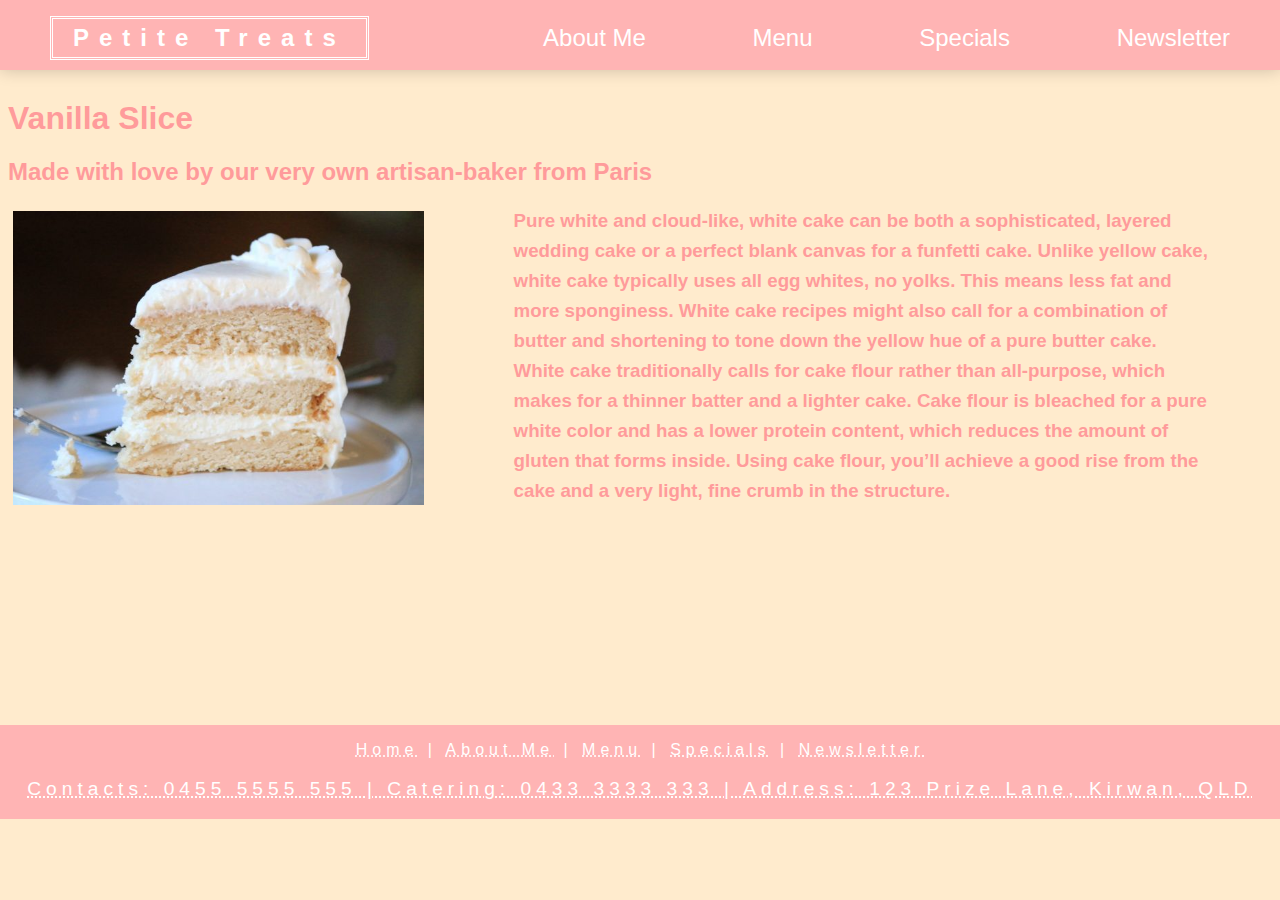
<file: vanilla.html>
<!DOCTYPE html>
<html>
<head>
    <title>Menu | Vanilla Slice</title>
    <link rel="stylesheet" href="style.css">
</head>
<body class="about">
<div id="header">
    <h1 class="logo"><a href="index.html">Petite Treats</a></h1>
    <ul class="nav">
        <li><a href="aboutme.html">About Me</a></li>
        <li><div class="dropdown">
            <span><a href="menu.html">Menu</a></span>
            <div class="dropdown-content">
                <p><a href="donuts.html">Donuts</a></p>
                <p><a href="vanilla.html">Vanilla Slice</a></p>
                <p><a href="randy.html">Randy Tart</a></p>
                <p><a href="custard.html">Custard Tart</a></p>
                <p><a href="raspberry.html">Raspberry Cheesecake</a></p>
                <p><a href="apple.html">Apple Cake Slice</a></p>
            </div>
        </div></li>
        <li><a href="specials.html">Specials</a></li>
        <li><a href="newsletter.html">Newsletter</a></li>
    </ul>
</div>
<div id="body">
    <h1>Vanilla Slice</h1>
    <h2>Made with love by our very own artisan-baker from Paris</h2>
    <div class="row">
        <div class="column">
            <img src="images/vanilla.jpg" alt="vanilla" style="width:100%">
        </div>
    <h3 class="des">Pure white and cloud-like, white cake can be both a sophisticated, layered wedding cake or a perfect blank canvas for a funfetti cake.

        Unlike yellow cake, white cake typically uses all egg whites, no yolks. This means less fat and more sponginess. White cake recipes might also call for a combination of butter and shortening to tone down the yellow hue of a pure butter cake.
        
        White cake traditionally calls for cake flour rather than all-purpose, which makes for a thinner batter and a lighter cake. Cake flour is bleached for a pure white color and has a lower protein content, which reduces the amount of gluten that forms inside. Using cake flour, you’ll achieve a good rise from the cake and a very light, fine crumb in the structure.</h3>
    </div>
</div>
<div id="footer" class="footer">
    <p><a href="index.html">Home</a> | <a href="aboutme.html">About Me</a> | <a href="menu.html">Menu</a> | <a href="specials.html">Specials</a></a> | <a href="newsletter.html">Newsletter</p>
    <p class="address">Contacts: 0455 5555 555 | Catering: 0433 3333 333 | Address: 123 Prize Lane, Kirwan, QLD</p>
</div>
</body>
</html>
</file>
<file: style.css>
body {
    color: rgb(255, 155, 155);
    font-family: 'Gill Sans', 'Gill Sans MT', Calibri, 'Trebuchet MS', sans-serif;}

body.home {
    background-image:linear-gradient(rgba(0, 0, 0, 0.5),rgba(0, 0, 0, 0.6)), url(images/home.jpg);
    background-size: 150%;
}

body.about {
    background-color: blanchedalmond;
}

#header {
    position: absolute ;
	left: 0;
	right: 0;
    top: 0;
	width: 100%;
	text-align: center;
	background-color: rgb(255, 180, 180);
	color: rgb(255, 100, 100);
    margin: 0px auto;
    height: 70px;
    box-shadow: 0px 0px 16px 0px rgba(0,0,0,0.2)}

#body {
    margin-top: 100px;
    margin-bottom: 200px;}

#footer {
    position: absolute;
	left: 0;
	right: 0;
	width: 100%;
	text-align: center;
	background-color: rgb(255, 180, 180);
	color: rgb(255, 255, 255);
    margin: 0px auto;
    height: fit-content;}

h1.logo {
    font-family: Arial, Helvetica, sans-serif;
    margin-left: 50px;
    float :left;
    font-size: 150%;
    letter-spacing: 10px;
    border: 3px double white;
    padding: 5px 20px;}

h1.logo a:hover{
    color: rgb(255, 100, 100);
    transition: 0.5s;}

a {
    text-decoration: none;}
a:link {
    color: rgb(255, 255, 255)}
a:visited {
    color: rgb(255, 255, 255)}
a:hover {
    color: rgb(255, 100, 100);
    transition: 0.5s;}

ul.nav {
    font-size: 150%;
    text-align: right;}

ul.nav li{
    padding-right: 50px;
    padding-left: 50px;
    display: inline-block;}

ul.nav li:hover {
    transition: 0.5s;
}

.dropdown {
    position: relative;
    display: inline-block;}

.dropdown-content {
    font-size: large;
    text-align: center;
    display: none;
    position: absolute;
    background-color: rgb(255, 180, 180);
    min-width: 150px;
    z-index: 1;
    border-width: 0;}

.dropdown:hover .dropdown-content{
    margin-right: 100px;
    display: block;
    border-width: 0;}

ul.botnav {
    font-size: 110%;
    margin-top: 30px;
    float: left;}

ul.botnav li{
    margin-left: 10px;
    display: block;}

.footer {
    letter-spacing: 5px;}
.footer a {
    text-decoration: dotted underline;
    color: white;
}
.footer a:hover {
    color: rgb(255, 100, 100);
}

.address {
    font-size: 120%;}

h2.comment {
    color: rgb(255, 180, 180);
    text-align: left;
}
#reviews {
    font-size: 120%;
    color: white;
    text-align: right;
    margin-left: 50%;
    line-height: 50px;}

h1.head {
    text-align: center;
    font-size: 500%;
}
h1.head a {
    color: rgb(255, 155, 155);
}
h1.head a:hover{
    color: rgb(255, 100, 100);
}

p.since {
    font-size: 120%;
    text-align: right;
    margin-right: 10%;
    margin-top: -70px;
    color: white;}

h3.intro {
    margin-top: 50px;
    text-align: right;
    line-height: 50px;
    margin-right: 20%;
    margin-left: 20%;
    color: white;}

#signup {
    font-size: larger;
    margin-top: 100px;}

input[type=button] {
    margin: 4px 2px;
    cursor: pointer;
}

h3.about {
    margin-right: 50%;
    line-height: 30px;}

h3.chef {
    margin-top: 300px;}

.willows {
    text-align: center;}

.baker {
    float: right;
    width: 50%;}

.customers {
    margin-left: 10%;}
.customers a:link {
    color: rgb(255, 100, 100);}
.customers a:visited{
    color: rgb(255, 100, 100);}
.customers a:hover{
    color: brown;}

* {
    box-sizing: border-box;
  }

.column {
    float: left;
    width: 33.33%;
    padding: 5px;
    text-align: center;
}

.row::after {
    content: "";
    clear: both;
    display: table;
  }

h3.des {
    line-height: 30px;
    margin-left: 40%;
    margin-right: 5%;
}

#form {
    margin-top: 100px;
    margin-left: 20%;
    margin-right: 20%;
    text-align: left;
    line-height: 30px;
    border: 3px solid rgb(255, 100, 100);
    padding: 30px;
    box-sizing: border-box;
    
}

#form a {
    color: rgb(255, 100, 100);
    text-decoration: underline;
}

#form a:hover {
    color: brown;
}

#box {
    height: 30px;
    width: 100%;
}
</file>
